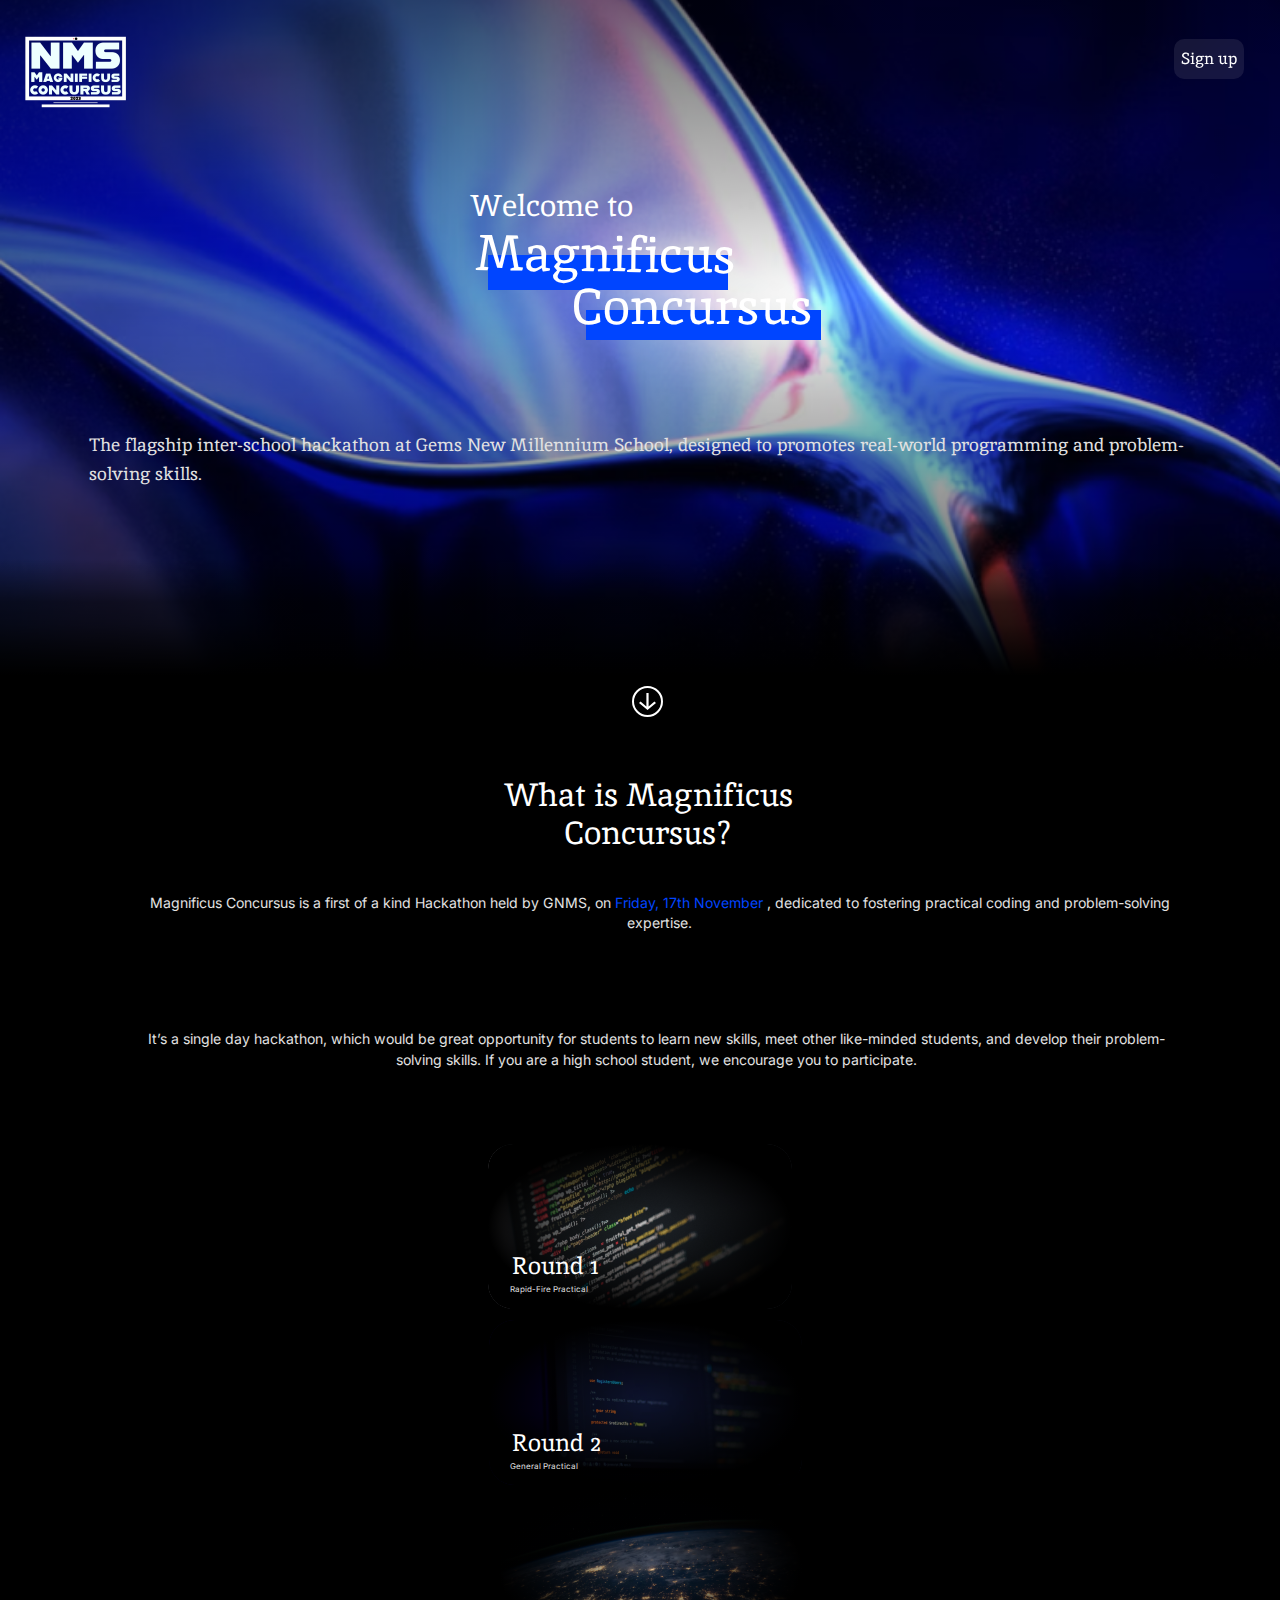
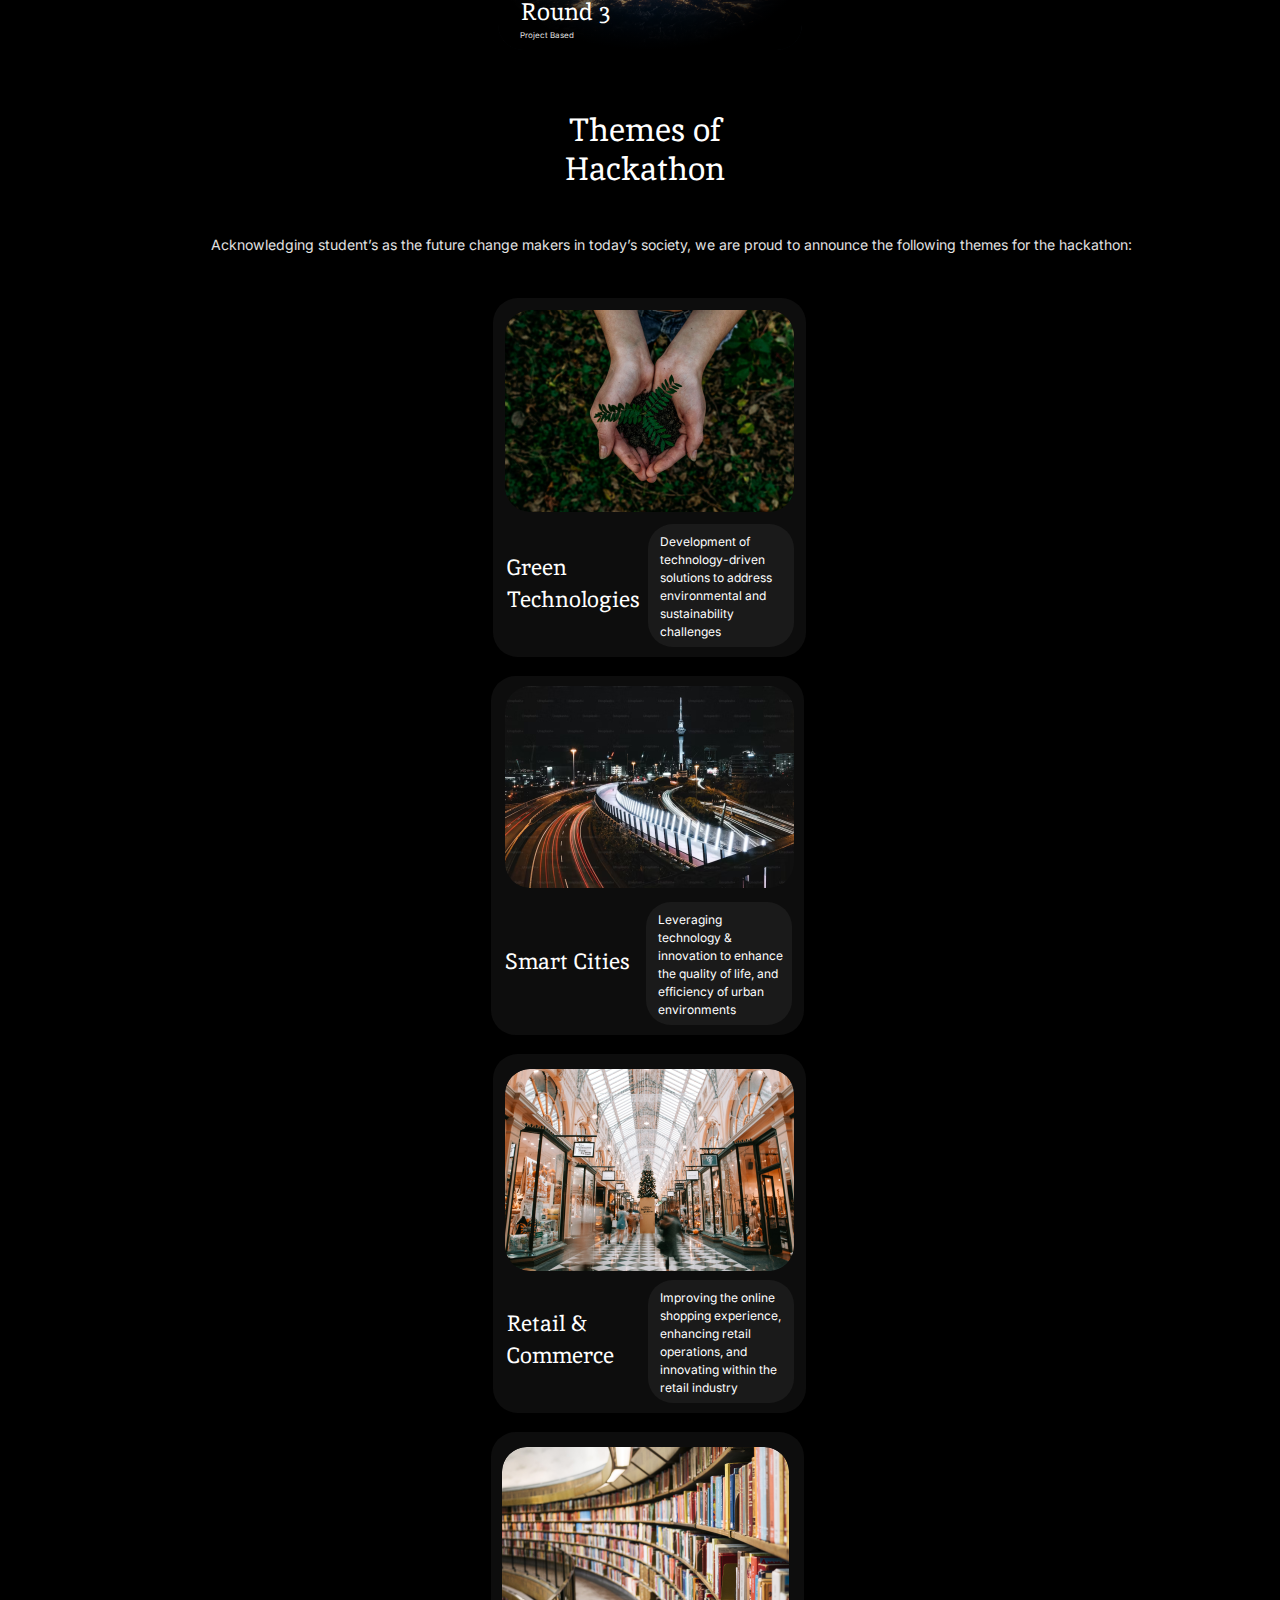
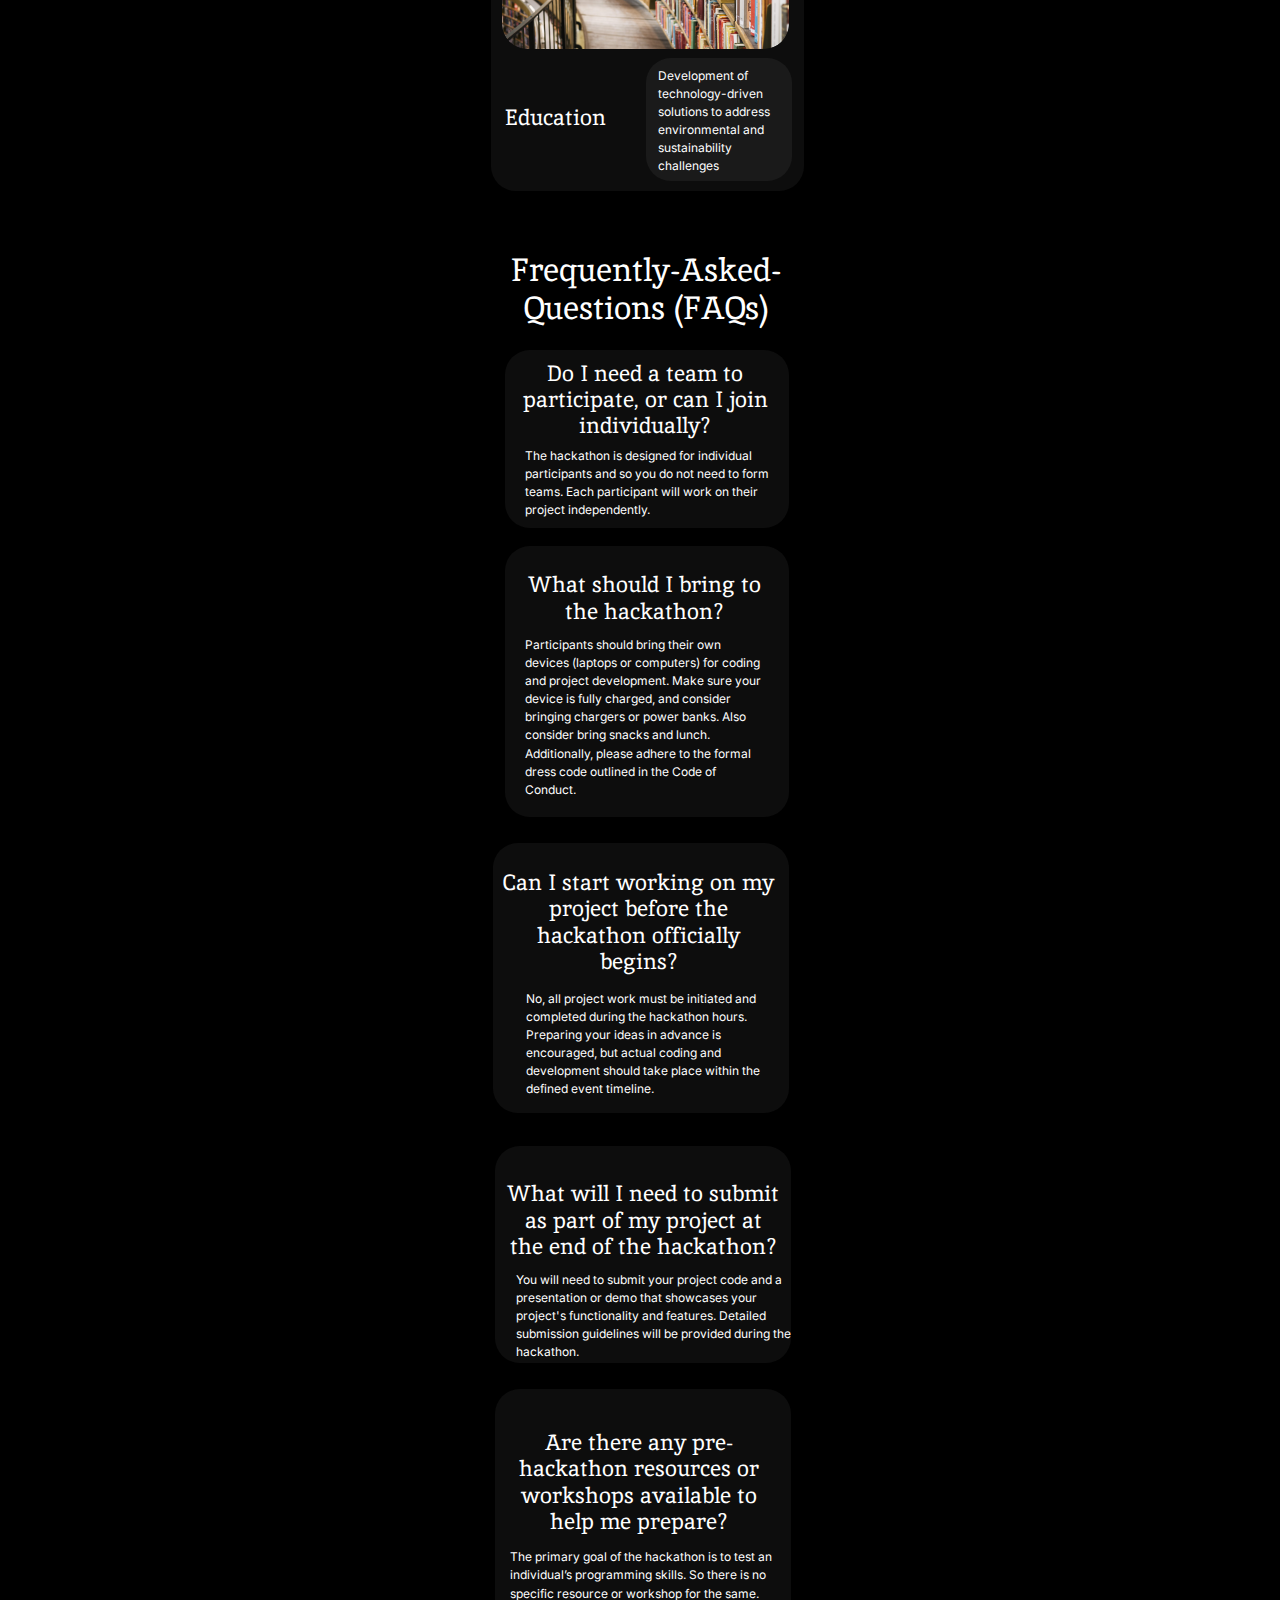
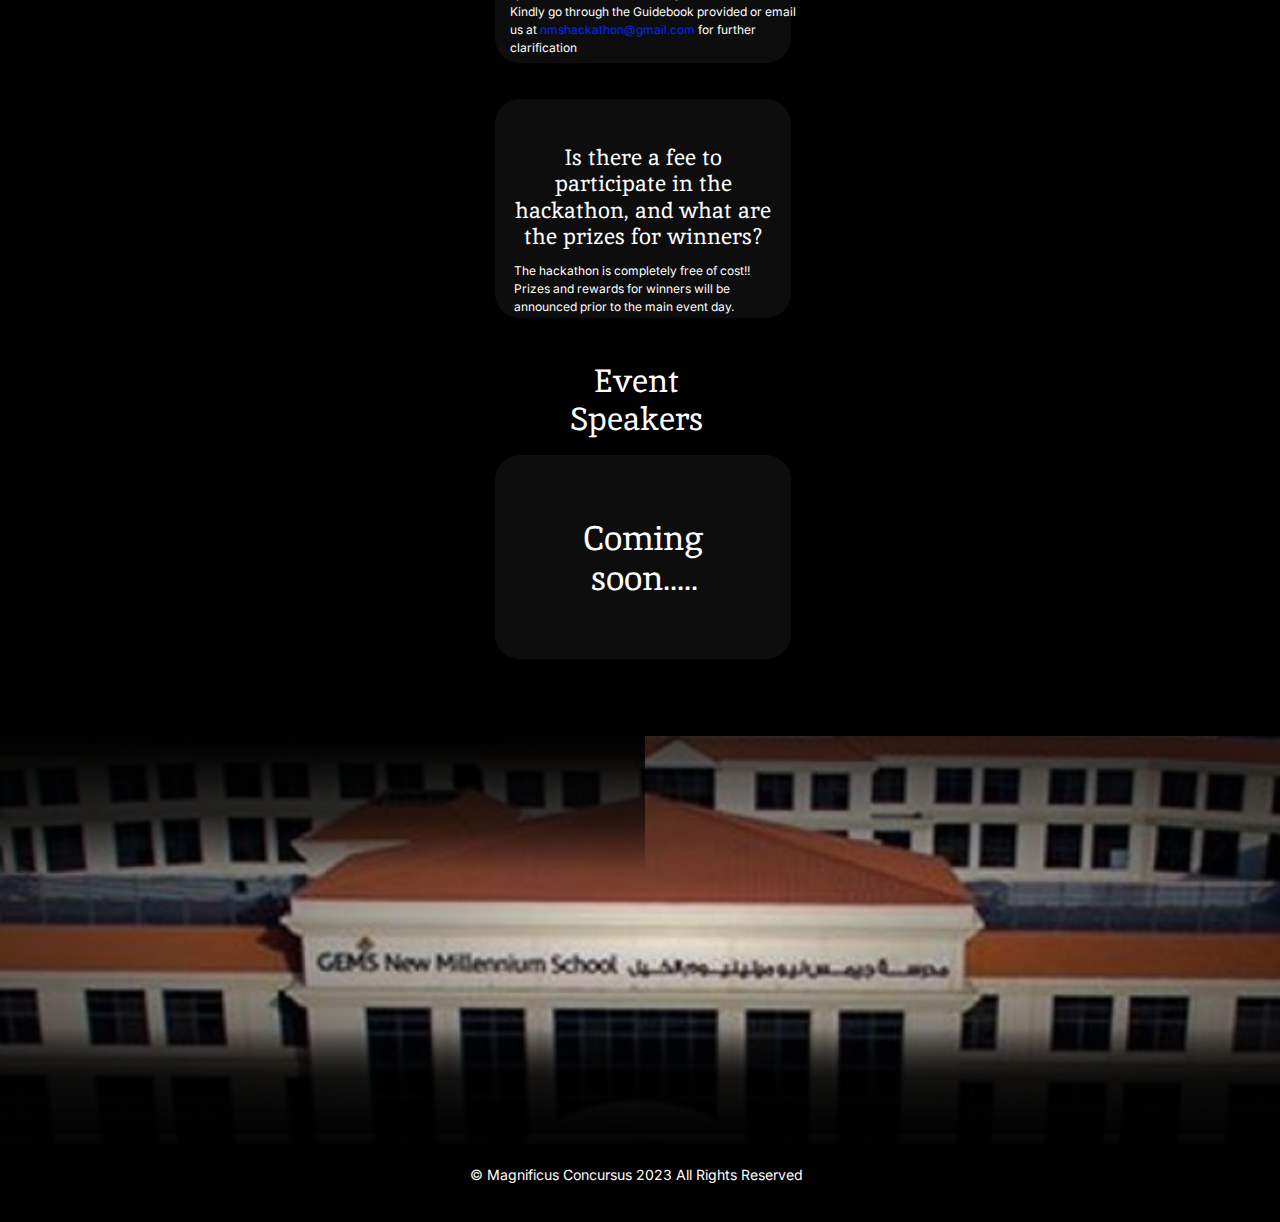
<file: MobV.html>
<!DOCTYPE html>
<html>
  <head>
    <meta charset="utf-8" />
    <meta name="viewport" content="initial-scale=1, width=device-width" />

    <link rel="stylesheet" href="./global2.css" />
    <link rel="stylesheet" href="./index2.css" />
    <link
      rel="stylesheet"
      href="https://fonts.googleapis.com/css2?family=Inika:wght@400&display=swap"
    />
    <link
      rel="stylesheet"
      href="https://fonts.googleapis.com/css2?family=Inter:wght@400&display=swap"
    />
  </head>
  <body>
    <div class="iphone-14-1">
      <img class="image-8-icon" alt="" src="./public/image-8@2x.png" />

      <div class="iphone-14-1-child"></div>
      <div class="iphone-14-1-item"></div>
      <img
        class="screenshot-2023-09-10-at-1015"
        alt=""
        src="./public/screenshot-20230910-at-1015-3@2x.png"
      />

      <div class="the-flagship-inter-school">
        The flagship inter-school hackathon at Gems New Millennium School,
        designed to promotes real-world programming and problem-solving skills.
      </div>
      <div class="iphone-14-1-inner"></div>
      <div class="rectangle-div"></div>
      <div class="concursus">Concursus</div>
      <div class="magnificus">Magnificus</div>
      <div class="welcome-to">Welcome to</div>
      <div class="ellipse-div"></div>
      <img class="vector-icon" alt="" src="./public/vector.svg" />

      <div class="rectangle-parent">
        <div class="group-child"></div>
        <a
          class="sign-up"
          href="https://docs.google.com/forms/d/e/1FAIpQLSfQP65mM2C8hRGMyHpbDLY0i5l69QzTEGTOfqx-EF8V_GGvqQ/closedform"
          target="_blank"
          >Sign up</a
        >
      </div>
      <div class="what-is-magnificus">What is Magnificus Concursus?</div>
      <div class="magnificus-concursus-is-container">
        <span class="green-technologies-txt-container">
          <span
            >Magnificus Concursus is a first of a kind Hackathon held by GNMS,
            on
          </span>
          <span class="friday-17th-november">Friday, 17th November</span>
          <span>, dedicated to fostering practical coding and problem-solving
            expertise.</span
          >
        </span>
      </div>
      <div class="its-a-single">
        It’s a single day hackathon, which would be great opportunity for
        students to learn new skills, meet other like-minded students, and
        develop their problem-solving skills. If you are a high school student,
        we encourage you to participate.
      </div>
      <img class="rectangle-icon" alt="" src="./public/rectangle-146@2x.png" />

      <div class="iphone-14-1-child1"></div>
      <div class="rapid-fire-practical">Rapid-Fire Practical</div>
      <div class="round-1">Round 1</div>
      <img
        class="iphone-14-1-child2"
        alt=""
        src="./public/rectangle-148@2x.png"
      />

      <div class="iphone-14-1-child3"></div>
      <img
        class="iphone-14-1-child4"
        alt=""
        src="./public/rectangle-150@2x.png"
      />

      <div class="iphone-14-1-child5"></div>
      <div class="general-practical">General Practical</div>
      <div class="round-2">Round 2</div>
      <div class="project-based">Project Based</div>
      <div class="round-3">Round 3</div>
      <div class="themes-of-hackathon">Themes of Hackathon</div>
      <div class="acknowledging-students-as">
        Acknowledging student’s as the future change makers in today’s society,
        we are proud to announce the following themes for the hackathon:
      </div>
      <div class="iphone-14-1-child6"></div>
      <div class="iphone-14-1-child7"></div>
      <img
        class="iphone-14-1-child8"
        alt=""
        src="./public/rectangle-154@2x.png"
      />

      <div class="green-technologies">
        <span class="green-technologies-txt-container">
          <p class="green">Green</p>
          <p class="green">Technologies</p>
        </span>
      </div>
      <div class="development-of-technology-driv-container">
        <span class="green-technologies-txt-container">
          <p class="green">Development of</p>
          <p class="green">technology-driven</p>
          <p class="green">
            solutions to address environmental and sustainability challenges
          </p>
        </span>
      </div>
      <div class="iphone-14-1-child9"></div>
      <div class="iphone-14-1-child10"></div>
      <div class="smart-cities">Smart Cities</div>
      <div class="leveraging-technology">
        Leveraging technology & innovation to enhance the quality of life, and
        efficiency of urban environments
      </div>
      <div class="iphone-14-1-child11"></div>
      <div class="iphone-14-1-child12"></div>
      <div class="retail-commerce">Retail & Commerce</div>
      <div class="improving-the-online">
        Improving the online shopping experience, enhancing retail operations,
        and innovating within the retail industry
      </div>
      <div class="iphone-14-1-child13"></div>
      <div class="iphone-14-1-child14"></div>
      <div class="education">Education</div>
      <div class="development-of-technology-driv-container2">
        <span class="green-technologies-txt-container">
          <p class="green">Development of</p>
          <p class="green">technology-driven</p>
          <p class="green">
            solutions to address environmental and sustainability challenges
          </p>
        </span>
      </div>
      <img
        class="iphone-14-1-child15"
        alt=""
        src="./public/rectangle-155@2x.png"
      />

      <img
        class="iphone-14-1-child16"
        alt=""
        src="./public/rectangle-156@2x.png"
      />

      <img
        class="iphone-14-1-child17"
        alt=""
        src="./public/rectangle-157@2x.png"
      />

      <div class="frequently-asked-questions-fa">
        Frequently-Asked-Questions (FAQs)
      </div>
      <div class="iphone-14-1-child18"></div>
      <div class="do-i-need">
        Do I need a team to participate, or can I join individually?
      </div>
      <div class="the-hackathon-is">
        The hackathon is designed for individual participants and so you do not
        need to form teams. Each participant will work on their project
        independently.
      </div>
      <div class="iphone-14-1-child19"></div>
      <div class="what-should-i">What should I bring to the hackathon?</div>
      <div class="participants-should-bring">
        Participants should bring their own devices (laptops or computers) for
        coding and project development. Make sure your device is fully charged,
        and consider bringing chargers or power banks. Also consider bring
        snacks and lunch. Additionally, please adhere to the formal dress code
        outlined in the Code of Conduct.
      </div>
      <div class="iphone-14-1-child20"></div>
      <div class="can-i-start">
        Can I start working on my project before the hackathon officially
        begins?
      </div>
      <div class="no-all-project">
        No, all project work must be initiated and completed during the
        hackathon hours. Preparing your ideas in advance is encouraged, but
        actual coding and development should take place within the defined event
        timeline.
      </div>
      <div class="iphone-14-1-child21"></div>
      <div class="what-will-i-container">
        <span class="green-technologies-txt-container">
          <p class="green">
            What will I need to submit as part of my project at the end of the
            hackathon?
          </p>
        </span>
      </div>
      <div class="you-will-need">
        You will need to submit your project code and a presentation or demo
        that showcases your project's functionality and features. Detailed
        submission guidelines will be provided during the hackathon.
      </div>
      <div class="iphone-14-1-child22"></div>
      <div class="are-there-any-container">
        <span class="green-technologies-txt-container">
          <p class="green">
            Are there any pre-hackathon resources or workshops available to help
            me prepare?
          </p>
        </span>
      </div>
      <div class="the-primary-goal-container">
        <p class="green">
          <p>The primary goal of the hackathon is to test an individual’s programming skills. So there is no specific resource or workshop for the same. Kindly go through the Guidebook provided or email us at <span
            class="nmshackathongmailcom">nmshackathon@gmail.com</span> for further clarification
          </p>
        </p>
      </div>
      <div class="iphone-14-1-child23"></div>
      <div class="is-there-a-container">
        <span class="green-technologies-txt-container">
          <p class="green">
            Is there a fee to participate in the hackathon, and what are the
            prizes for winners?
          </p>
        </span>
      </div>
      <div class="the-hackathon-is1">
        The hackathon is completely free of cost!! Prizes and rewards for
        winners will be announced prior to the main event day.
      </div>
      <div class="event-speakers">Event Speakers</div>
      <div class="iphone-14-1-child24"></div>
      <div class="coming-soon">Coming soon.....</div>
      <img class="image-7-icon" alt="" src="./public/image-7@2x.png" />

      <div class="iphone-14-1-child25"></div>
      <div class="iphone-14-1-child26"></div>
      <div class="iphone-14-1-child27"></div>
      <div class="iphone-14-1-child28"></div>
      <div class="magnificus-concursus-2023">
        © Magnificus Concursus 2023 All Rights Reserved
      </div>
    </div>
  </body>
</html>
</file>
<file: global2.css>
body {
  margin: 0;
  line-height: normal;
}

:root {
  /* fonts */
  --font-inter: Inter;
  --font-inika: Inika;

  /* font sizes */
  --font-size-sm: 0.88rem;
  --font-size-13xl: 2rem;
  --font-size-xs: 0.75rem;
  --font-size-3xl: 1.38rem;
  --font-size-5xl: 1.5rem;
  --font-size-5xs: 0.5rem;
  --font-size-31xl: 3.13rem;

  /* Colors */
  --color-white: #fff;
  --color-gainsboro-100: #e2e2e2;
  --color-mediumblue: #0045ff;

  /* Border radiuses */
  --br-6xl: 25px;
}
</file>
<file: index2.css>
.image-8-icon {
  position: absolute;
  width: 328.21%;
  top: -0.6%;
  right: -228.21%;
  left: 0;
  max-width: 100%;
  overflow: hidden;
  height: 47.13rem;
  object-fit: cover;
}

.iphone-14-1-child {
  position: absolute;
  width: 267.69%;
  top: -7.62rem;
  right: -100.26%;
  left: -67.44%;
  background: radial-gradient(50% 50%at 50% 50%,
      transparent,
      rgba(0, 0, 0, 0.25) 25.52%,
      rgba(0, 0, 0, 0.75));
  height: 52rem;
}

.iphone-14-1-item {
  position: absolute;
  width: 249.23%;
  top: 34.94rem;
  right: -103.59%;
  left: -45.64%;
  background: linear-gradient(180deg,
      transparent,
      rgba(0, 0, 0, 0.57) 26.56%,
      rgba(0, 0, 0, 0.63) 40.1%,
      #000 71.88%);
  height: 10.13rem;
}

.screenshot-2023-09-10-at-1015 {
  position: absolute;
  top: 2.19rem;
  left: 1.56rem;
  width: 6.38rem;
  height: 4.69rem;
  object-fit: cover;
}

.the-flagship-inter-school {
  position: absolute;
  width: 86.15%;
  top: calc(50% - 2600px);
  left: 6.92%;
  font-size: 1.13rem;
  line-height: 1.83rem;
  color: var(--color-gainsboro-100);
  display: flex;
  align-items: center;
  height: 6rem;
}

.iphone-14-1-inner,
.rectangle-div {
  position: absolute;
  top: calc(50% - 2756px);
  left: calc(50% - 152px);
  background-color: var(--color-mediumblue);
  width: 15rem;
  height: 2.19rem;
}

.rectangle-div {
  top: calc(50% - 2701px);
  left: calc(50% - 54px);
  width: 14.69rem;
  height: 1.88rem;
}

.concursus {
  top: calc(50% - 2769px);
  left: calc(50% - 67px);
  font-size: var(--font-size-31xl);
  width: 27.25rem;
  height: 8.13rem;
}

.concursus,
.magnificus,
.welcome-to {
  position: absolute;
  line-height: 6.8rem;
  display: flex;
  align-items: center;
}

.magnificus {
  top: calc(50% - 2794px);
  left: calc(50% - 164.36px);
  font-size: var(--font-size-31xl);
  width: 17.35rem;
  height: 4.52rem;
  transform: rotate(0.61deg);
  transform-origin: 0 0;
}

.welcome-to {
  top: calc(50% - 2862px);
  left: calc(50% - 170px);
  font-size: 1.88rem;
  width: 29.19rem;
  height: 7.13rem;
}

.ellipse-div {
  position: absolute;
  top: calc(50% - 2325px);
  left: calc(50% - 8px);
  border-radius: 50%;
  border: 2.5px solid var(--color-white);
  box-sizing: border-box;
  width: 1.94rem;
  height: 1.94rem;
}

.vector-icon {
  position: absolute;
  top: calc(50% - 2318px);
  left: calc(50% - 1px);
  width: 1.06rem;
  height: 1.06rem;
}

.group-child {
  position: absolute;
  top: 0.25rem;
  right: 1.34rem;
  border-radius: 10px;
  background-color: rgba(217, 217, 217, 0.1);
  backdrop-filter: blur(4px);
  width: 4.41rem;
  height: 2.51rem;
}

.rectangle-parent,
.sign-up {
  position: absolute;
  height: 3rem;
}

.sign-up {
  text-decoration: none;
  top: 0;
  right: 0;
  line-height: 3.05rem;
  color: inherit;
  display: flex;
  align-items: center;
  width: 5.31rem;
}

.rectangle-parent {
  top: 2.19rem;
  right: 0.88rem;
  width: 5.75rem;
  font-size: 1rem;
}

.what-is-magnificus {
  position: absolute;
  top: calc(50% - 2219px);
  left: calc(50% - 139px);
  font-size: var(--font-size-13xl);
  line-height: 2.39rem;
  text-align: center;
  display: flex;
  align-items: center;
  justify-content: center;
  width: 18.38rem;
  height: 2.75rem;
}

.friday-17th-november {
  color: var(--color-mediumblue);
}

.its-a-single,
.magnificus-concursus-is-container {
  position: absolute;
  width: 81.03%;
  top: calc(50% - 2120px);
  left: 11.03%;
  font-size: var(--font-size-sm);
  line-height: 1.28rem;
  font-family: var(--font-inter);
  text-align: center;
  display: flex;
  align-items: center;
  height: 2.75rem;
  color: var(--color-gainsboro-100);
}

.its-a-single {
  width: 80%;
  top: calc(50% - 1994px);
  left: 11.28%;
  justify-content: center;
  height: 4.06rem;
}

.iphone-14-1-child1,
.rectangle-icon {
  position: absolute;
  top: calc(50% - 1867px);
  left: calc(50% - 152px);
  border-radius: var(--br-6xl);
  width: 19rem;
  height: 10.31rem;
}

.rectangle-icon {
  object-fit: cover;
}

.iphone-14-1-child1 {
  background: radial-gradient(50% 50%at 50% 50%, transparent, #000);
}

.rapid-fire-practical,
.round-1 {
  position: absolute;
  display: flex;
  align-items: center;
}

.rapid-fire-practical {
  top: calc(50% - 1727px);
  left: calc(50% - 243px);
  font-size: var(--font-size-5xs);
  line-height: 1.5rem;
  font-family: var(--font-inter);
  color: var(--color-gainsboro-100);
  text-align: center;
  justify-content: center;
  width: 19rem;
  height: 0.56rem;
}

.round-1 {
  top: calc(50% - 1752px);
  left: calc(50% - 128px);
  font-size: var(--font-size-5xl);
  line-height: 3.05rem;
  width: 9.88rem;
  height: 0.88rem;
}

.iphone-14-1-child2 {
  top: calc(50% - 1526px);
  left: calc(50% - 142px);
  width: 19rem;
  object-fit: cover;
}

.iphone-14-1-child2,
.iphone-14-1-child3,
.iphone-14-1-child4,
.iphone-14-1-child5 {
  position: absolute;
  border-radius: var(--br-6xl);
  height: 10.31rem;
}

.iphone-14-1-child3 {
  top: calc(50% - 1526px);
  left: calc(50% - 142px);
  background: radial-gradient(50% 50%at 50% 50%, transparent, #000);
  width: 19rem;
}

.iphone-14-1-child4,
.iphone-14-1-child5 {
  top: calc(50% - 1691px);
  left: calc(50% - 151px);
  width: 19.56rem;
}

.iphone-14-1-child4 {
  object-fit: cover;
}

.iphone-14-1-child5 {
  background: radial-gradient(50% 50%at 50% 50%, transparent, #000);
}

.general-practical {
  position: absolute;
  top: calc(50% - 1550px);
  left: calc(50% - 248px);
  font-size: var(--font-size-5xs);
  line-height: 1.5rem;
  font-family: var(--font-inter);
  color: var(--color-gainsboro-100);
  text-align: center;
  display: flex;
  align-items: center;
  justify-content: center;
  width: 19rem;
  height: 0.56rem;
}

.round-2 {
  top: calc(50% - 1575px);
  left: calc(50% - 128px);
  font-size: var(--font-size-5xl);
  line-height: 3.05rem;
  width: 9.88rem;
  height: 0.88rem;
}

.project-based,
.round-2,
.round-3 {
  position: absolute;
  display: flex;
  align-items: center;
}

.project-based {
  top: calc(50% - 1381px);
  left: calc(50% - 245px);
  font-size: var(--font-size-5xs);
  line-height: 1.5rem;
  font-family: var(--font-inter);
  color: var(--color-gainsboro-100);
  text-align: center;
  justify-content: center;
  width: 19rem;
  height: 0.56rem;
}

.round-3 {
  top: calc(50% - 1406px);
  left: calc(50% - 119px);
  font-size: var(--font-size-5xl);
  line-height: 3.05rem;
  width: 9.88rem;
  height: 0.88rem;
}

.acknowledging-students-as,
.themes-of-hackathon {
  position: absolute;
  text-align: center;
  display: flex;
  align-items: center;
  justify-content: center;
}

.themes-of-hackathon {
  top: calc(50% - 1283px);
  left: calc(50% - 142px);
  font-size: var(--font-size-13xl);
  line-height: 2.39rem;
  width: 18.38rem;
  height: 2.69rem;
}

.acknowledging-students-as {
  width: 77.69%;
  top: calc(50% - 1187px);
  left: 13.59%;
  font-size: var(--font-size-sm);
  line-height: 1.25rem;
  font-family: var(--font-inter);
  color: var(--color-gainsboro-100);
  height: 2.63rem;
}

.iphone-14-1-child6 {
  top: calc(50% - 1113px);
  left: calc(50% - 147px);
  background: linear-gradient(180deg, #0d0d0d);
  width: 19.56rem;
  height: 22.44rem;
}

.iphone-14-1-child6,
.iphone-14-1-child7,
.iphone-14-1-child8 {
  position: absolute;
  border-radius: var(--br-6xl);
}

.iphone-14-1-child7 {
  top: calc(50% - 887px);
  left: calc(50% + 8px);
  background: linear-gradient(180deg, #1a1a1a);
  width: 9.13rem;
  height: 7.69rem;
}

.iphone-14-1-child8 {
  top: calc(50% - 1101px);
  left: calc(50% - 135px);
  width: 18.06rem;
  height: 12.63rem;
  object-fit: cover;
}

.green {
  margin: 0;
}

.green-technologies-txt-container {
  line-break: auto;
  width: 100%;
}

.development-of-technology-driv-container,
.green-technologies {
  position: absolute;
  top: calc(50% - 862px);
  left: calc(50% - 133px);
  line-height: 1.94rem;
  display: flex;
  align-items: center;
  width: 9.38rem;
  height: 4.31rem;
}

.development-of-technology-driv-container {
  top: calc(50% - 880px);
  left: calc(50% + 20px);
  font-size: var(--font-size-xs);
  line-height: 1.13rem;
  font-family: var(--font-inter);
  width: 8.56rem;
  height: 7rem;
}

.iphone-14-1-child10,
.iphone-14-1-child9 {
  position: absolute;
  border-radius: var(--br-6xl);
}

.iphone-14-1-child9 {
  top: calc(50% - 735px);
  left: calc(50% - 149px);
  background: linear-gradient(180deg, #0d0d0d);
  width: 19.56rem;
  height: 22.44rem;
}

.iphone-14-1-child10 {
  top: calc(50% - 509px);
  left: calc(50% + 6px);
  background: linear-gradient(180deg, #1a1a1a);
  width: 9.13rem;
  height: 7.69rem;
}

.leveraging-technology,
.smart-cities {
  position: absolute;
  top: calc(50% - 484px);
  left: calc(50% - 135px);
  line-height: 1.94rem;
  display: flex;
  align-items: center;
  width: 9.38rem;
  height: 4.31rem;
}

.leveraging-technology {
  top: calc(50% - 502px);
  left: calc(50% + 18px);
  font-size: var(--font-size-xs);
  line-height: 1.13rem;
  font-family: var(--font-inter);
  width: 8rem;
  height: 7rem;
}

.iphone-14-1-child11,
.iphone-14-1-child12 {
  position: absolute;
  border-radius: var(--br-6xl);
}

.iphone-14-1-child11 {
  top: calc(50% - 357px);
  left: calc(50% - 147px);
  background: linear-gradient(180deg, #0d0d0d);
  width: 19.56rem;
  height: 22.44rem;
}

.iphone-14-1-child12 {
  top: calc(50% - 131px);
  left: calc(50% + 8px);
  background: linear-gradient(180deg, #1a1a1a);
  width: 9.13rem;
  height: 7.69rem;
}

.improving-the-online,
.retail-commerce {
  position: absolute;
  top: calc(50% - 106px);
  left: calc(50% - 133px);
  line-height: 1.94rem;
  display: flex;
  align-items: center;
  width: 9.38rem;
  height: 4.31rem;
}

.improving-the-online {
  top: calc(50% - 124px);
  left: calc(50% + 20px);
  font-size: var(--font-size-xs);
  line-height: 1.13rem;
  font-family: var(--font-inter);
  width: 8.56rem;
  height: 7rem;
}

.iphone-14-1-child13,
.iphone-14-1-child14 {
  position: absolute;
  border-radius: var(--br-6xl);
}

.iphone-14-1-child13 {
  top: calc(50% + 21px);
  left: calc(50% - 149px);
  background: linear-gradient(180deg, #0d0d0d);
  width: 19.56rem;
  height: 22.44rem;
}

.iphone-14-1-child14 {
  top: calc(50% + 247px);
  left: calc(50% + 6px);
  background: linear-gradient(180deg, #1a1a1a);
  width: 9.13rem;
  height: 7.69rem;
}

.development-of-technology-driv-container2,
.education {
  position: absolute;
  top: calc(50% + 272px);
  left: calc(50% - 135px);
  line-height: 1.94rem;
  display: flex;
  align-items: center;
  width: 9.38rem;
  height: 4.31rem;
}

.development-of-technology-driv-container2 {
  top: calc(50% + 254px);
  left: calc(50% + 18px);
  font-size: var(--font-size-xs);
  line-height: 1.13rem;
  font-family: var(--font-inter);
  width: 8.56rem;
  height: 7rem;
}

.iphone-14-1-child15,
.iphone-14-1-child16,
.iphone-14-1-child17 {
  position: absolute;
  top: calc(50% - 725px);
  left: calc(50% - 135px);
  border-radius: var(--br-6xl);
  width: 18.06rem;
  height: 12.63rem;
  object-fit: cover;
}

.iphone-14-1-child16,
.iphone-14-1-child17 {
  top: calc(50% - 342px);
}

.iphone-14-1-child17 {
  top: calc(50% + 36px);
  left: calc(50% - 138px);
  width: 17.94rem;
}

.frequently-asked-questions-fa {
  position: absolute;
  top: calc(50% + 453px);
  left: calc(50% - 150px);
  font-size: var(--font-size-13xl);
  line-height: 2.39rem;
  text-align: center;
  display: flex;
  align-items: center;
  justify-content: center;
  width: 19.56rem;
  height: 3.13rem;
}

.iphone-14-1-child18 {
  position: absolute;
  top: calc(50% + 539px);
  left: calc(50% - 135px);
  border-radius: var(--br-6xl);
  background: linear-gradient(180deg, #0d0d0d);
  width: 17.75rem;
  height: 11.13rem;
}

.do-i-need {
  position: absolute;
  top: calc(50% + 544px);
  left: calc(50% - 121px);
  line-height: 1.63rem;
  text-align: center;
  display: flex;
  align-items: center;
  justify-content: center;
  width: 15.81rem;
  height: 5.63rem;
}

.the-hackathon-is {
  position: absolute;
  top: calc(50% + 636px);
  left: calc(50% - 115px);
  font-size: var(--font-size-xs);
  line-height: 1.13rem;
  font-family: var(--font-inter);
  display: inline-block;
  width: 15.69rem;
  height: 8.88rem;
}

.iphone-14-1-child19 {
  position: absolute;
  top: calc(50% + 735px);
  left: calc(50% - 135px);
  border-radius: var(--br-6xl);
  background: linear-gradient(180deg, #0d0d0d);
  width: 17.75rem;
  height: 16.94rem;
}

.what-should-i {
  position: absolute;
  top: calc(50% + 743px);
  left: calc(50% - 115px);
  line-height: 1.63rem;
  text-align: center;
  display: flex;
  align-items: center;
  justify-content: center;
  width: 14.88rem;
  height: 5.56rem;
}

.participants-should-bring {
  position: absolute;
  top: calc(50% + 825px);
  left: calc(50% - 115px);
  font-size: var(--font-size-xs);
  line-height: 1.13rem;
  font-family: var(--font-inter);
  display: inline-block;
  width: 15.13rem;
  height: 10.13rem;
}

.iphone-14-1-child20 {
  position: absolute;
  top: calc(50% + 1032px);
  left: calc(50% - 147px);
  border-radius: var(--br-6xl);
  background: linear-gradient(180deg, #0d0d0d);
  width: 18.5rem;
  height: 16.88rem;
}

.can-i-start {
  position: absolute;
  top: calc(50% + 1038px);
  left: calc(50% - 143px);
  line-height: 1.63rem;
  text-align: center;
  display: flex;
  align-items: center;
  justify-content: center;
  width: 17.69rem;
  height: 9.19rem;
}

.no-all-project {
  position: absolute;
  top: calc(50% + 1179px);
  left: calc(50% - 114px);
  font-size: var(--font-size-xs);
  line-height: 1.13rem;
  font-family: var(--font-inter);
  display: inline-block;
  width: 16.56rem;
  height: 8.13rem;
}

.iphone-14-1-child21 {
  position: absolute;
  top: calc(50% + 1335px);
  left: calc(50% - 145px);
  border-radius: var(--br-6xl);
  background: linear-gradient(180deg, #0d0d0d);
  width: 18.5rem;
  height: 13.56rem;
}

.what-will-i-container {
  position: absolute;
  top: calc(50% + 1338px);
  left: calc(50% - 134px);
  line-height: 1.63rem;
  text-align: center;
  display: flex;
  align-items: center;
  width: 17.13rem;
  height: 8.94rem;
}

.you-will-need {
  position: absolute;
  top: calc(50% + 1460px);
  left: calc(50% - 124px);
  font-size: var(--font-size-xs);
  line-height: 1.13rem;
  font-family: var(--font-inter);
  display: inline-block;
  width: 17.25rem;
  height: 6.13rem;
}

.iphone-14-1-child22 {
  position: absolute;
  top: calc(50% + 1578px);
  left: calc(50% - 145px);
  border-radius: var(--br-6xl);
  background: linear-gradient(180deg, #0d0d0d);
  width: 18.5rem;
  height: 17.13rem;
}

.are-there-any-container {
  position: absolute;
  top: calc(50% + 1601px);
  left: calc(50% - 138px);
  line-height: 1.63rem;
  text-align: center;
  display: flex;
  align-items: center;
  width: 17.13rem;
  height: 8.81rem;
}

.nmshackathongmailcom {
  color: #0029ff;
}

.for {
  color: var(--color-white);
}

.the-primary-goal-container {
  position: absolute;
  top: calc(50% + 1653px);
  left: calc(50% - 130px);
  font-size: var(--font-size-xs);
  line-height: 1.13rem;
  font-family: var(--font-inter);
  white-space: pre-wrap;
  display: inline-block;
  width: 17.88rem;
  height: 7.19rem;
}

.iphone-14-1-child23 {
  position: absolute;
  top: calc(50% + 1888px);
  left: calc(50% - 145px);
  border-radius: var(--br-6xl);
  background: linear-gradient(180deg, #0d0d0d);
  width: 18.5rem;
  height: 13.69rem;
}

.is-there-a-container {
  position: absolute;
  top: calc(50% + 1913px);
  left: calc(50% - 133px);
  line-height: 1.63rem;
  text-align: center;
  display: flex;
  align-items: center;
  width: 17rem;
  height: 9.19rem;
}

.the-hackathon-is1 {
  position: absolute;
  top: calc(50% + 2051px);
  left: calc(50% - 126px);
  font-size: var(--font-size-xs);
  line-height: 1.13rem;
  font-family: var(--font-inter);
  display: inline-block;
  width: 16.13rem;
  height: 3.44rem;
}

.event-speakers {
  position: absolute;
  top: calc(50% + 2169px);
  left: calc(50% - 74px);
  font-size: var(--font-size-13xl);
  line-height: 2.39rem;
  text-align: center;
  display: flex;
  align-items: center;
  justify-content: center;
  width: 8.81rem;
  height: 2.5rem;
}

.iphone-14-1-child24 {
  position: absolute;
  top: calc(50% + 2244px);
  left: calc(50% - 145px);
  border-radius: var(--br-6xl);
  background: linear-gradient(180deg, #0d0d0d);
  width: 18.5rem;
  height: 12.75rem;
}

.coming-soon {
  position: absolute;
  top: calc(50% + 2283px);
  left: calc(50% - 65px);
  font-size: 2.13rem;
  line-height: 2.5rem;
  text-align: center;
  display: flex;
  align-items: center;
  justify-content: center;
  width: 8.63rem;
  height: 7.94rem;
}

.image-7-icon {
  position: absolute;
  height: calc(100% - 5614px);
  width: calc(100% + 400px);
  top: 346rem;
  right: -25rem;
  bottom: 4.88rem;
  left: 0;
  max-width: 100%;
  overflow: hidden;
  max-height: 100%;
  object-fit: cover;
}

.iphone-14-1-child25,
.iphone-14-1-child26 {
  position: absolute;
  width: calc(100% + 497px);
  background: linear-gradient(180deg,
      transparent,
      rgba(0, 0, 0, 0.57) 26.56%,
      rgba(0, 0, 0, 0.63) 40.1%,
      #000 71.88%);
}

.iphone-14-1-child25 {
  height: calc(100% - 5832px);
  top: 354.44rem;
  right: -71.37rem;
  bottom: 10.06rem;
  left: 40.31rem;
  transform: rotate(-180deg);
  transform-origin: 0 0;
}

.iphone-14-1-child26 {
  height: calc(100% - 5833px);
  top: 364.25rem;
  right: -16.5rem;
  bottom: 0.31rem;
  left: -14.56rem;
}

.iphone-14-1-child27 {
  position: absolute;
  height: calc(100% - 5624px);
  width: calc(100% + 601px);
  top: 346rem;
  right: -20.94rem;
  bottom: 5.5rem;
  left: -16.62rem;
  background: radial-gradient(50% 50%at 50% 50%,
      transparent,
      rgba(0, 0, 0, 0.25) 25.52%,
      rgba(0, 0, 0, 0.75));
}

.iphone-14-1-child28 {
  position: absolute;
  height: calc(100% - 5832px);
  width: calc(100% + 497px);
  top: 364.19rem;
  right: -16.75rem;
  bottom: 0.31rem;
  left: -14.31rem;
  background: linear-gradient(180deg,
      transparent,
      rgba(0, 0, 0, 0.57) 26.56%,
      rgba(0, 0, 0, 0.63) 40.1%,
      #000 71.88%);
}

.magnificus-concursus-2023 {
  position: absolute;
  height: calc(100% - 5933px);
  width: calc(100% - 185px);
  top: 372.69rem;
  left: 5.56rem;
  font-size: var(--font-size-sm);
  line-height: 1.56rem;
  font-family: var(--font-inter);
  text-align: center;
  display: inline-block;
}

.iphone-14-1 {
  position: relative;
  background-color: #000;
  width: 100%;
  height: 376.38rem;
  overflow: hidden;
  text-align: left;
  font-size: var(--font-size-3xl);
  color: var(--color-white);
  font-family: var(--font-inika);
}
</file>
